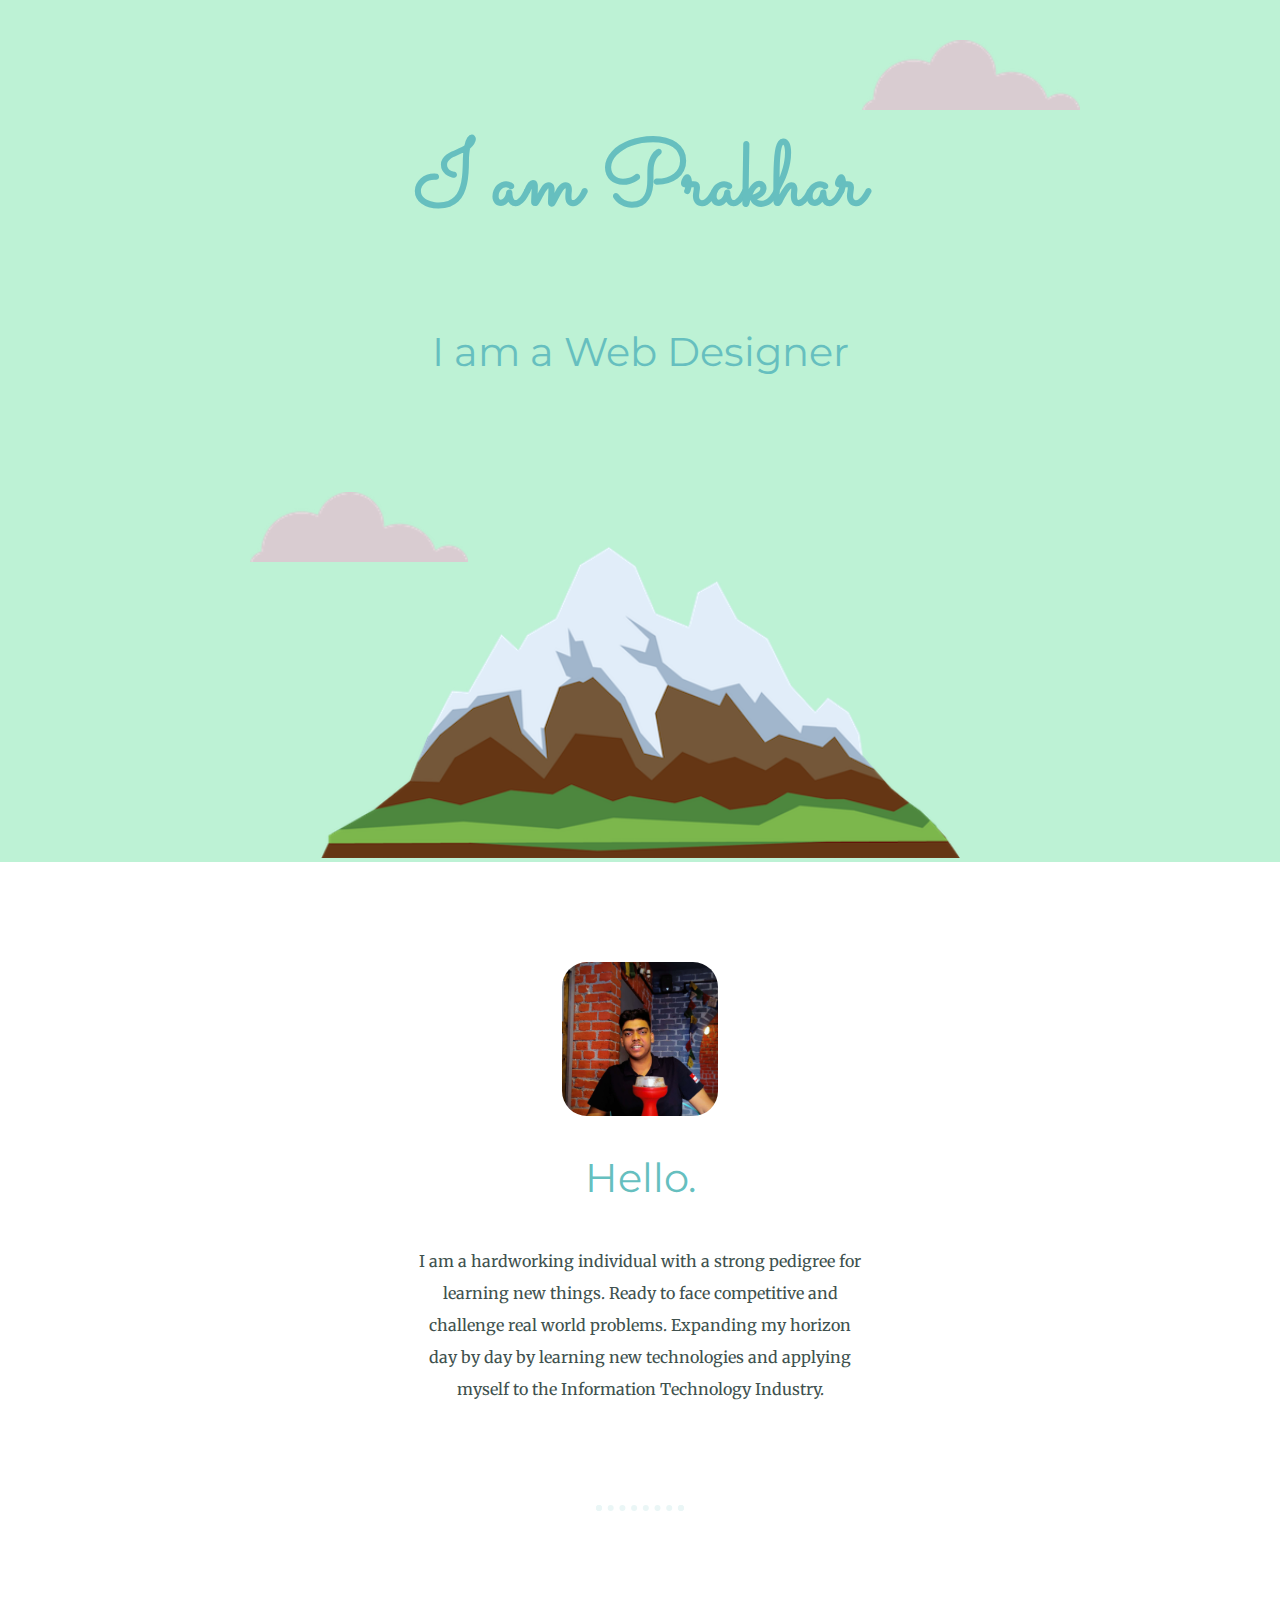
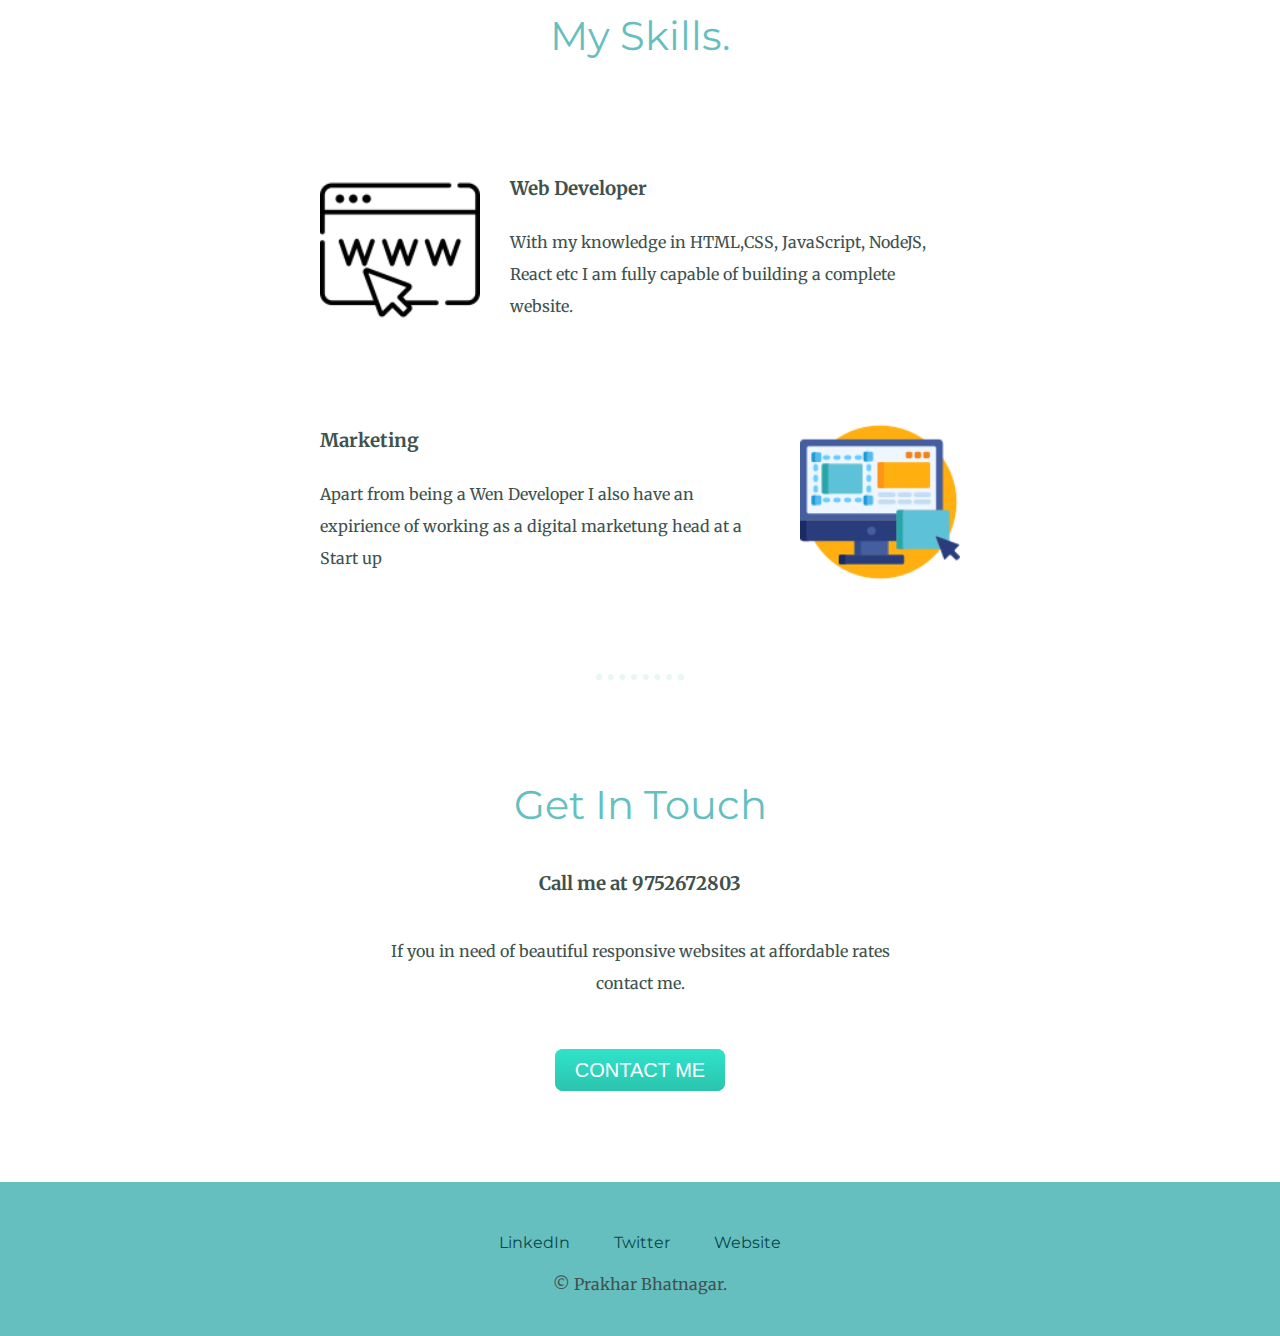
<file: index.html>
<!DOCTYPE html>
<html lang="en">
<head>
    <meta charset="UTF-8">
    <meta http-equiv="X-UA-Compatible" content="IE=edge">
    <meta name="viewport" content="width=device-width, initial-scale=1.0">
    <title>Prakhar</title>
    <link rel="stylesheet" href="style.css">
    <link rel="icon" href="favicon.ico?v=2">
    <link rel="preconnect" href="https://fonts.googleapis.com">
    <link rel="preconnect" href="https://fonts.googleapis.com">
    <link rel="preconnect" href="https://fonts.gstatic.com" crossorigin>
    <link href="https://fonts.googleapis.com/css2?family=Merriweather:wght@300&family=Montserrat:wght@100&family=Sacramento&display=swap" rel="stylesheet">

</head>
<body>
    <div class="top-container">
    <img class="top-cloud" src="cloud.png" alt="cloud">
        
        <h1>I am Prakhar</h1>
        <h2><p>I am a <span> Web </span>Designer</p></h2>
        <img class="bottom-cloud" src="cloud.png" alt="cloud">
        <img class="mountain" src="mountain.png" alt="mountain">
    </div>
    <div class="middle-container">
        <div class="profile">
          <img class="profile" src="Profile.png" alt="">
          <h2>Hello.</h2>
          <p class="intro">I am a hardworking individual with a strong pedigree for learning new things. Ready to face competitive and challenge
            real world problems. Expanding my horizon day by day by learning new technologies and applying myself to the Information Technology Industry.
            </p>
        </div>
        <hr>
        <div class="skills">
          <h2>My Skills.</h2>
          <div class="skill-row">
            <img class="imgo" src="skills.png" alt="">
            <h3>Web Developer</h3>
            <p>With my knowledge in HTML,CSS, JavaScript, NodeJS, React etc I am fully capable of building a complete website.</p>
          </div>
          <div class="skill-row">
            <img class="comp" src="skill.png" alt="">
            <h3>Marketing</h3>
            <p>Apart from being a Wen Developer I also have an expirience of working as a digital marketung head at a Start up</p>
          </div>
        </div>
        <hr>
        <div class="contact-me">
          <h2>Get In Touch</h2>
          <h3>Call me at 9752672803</h3>
          <p class="contact-message">If you in need of beautiful responsive websites at affordable rates contact me.</p>
          <a class="btn" href="mailto:prakharbhatnagar03@email.com">CONTACT ME</a>
        </div>
      </div>
      
      
      <div class="bottom-container">
        <a class="footer-link" href="https://www.linkedin.com/">LinkedIn</a>
        <a class="footer-link" href="https://twitter.com/">Twitter</a>
        <a class="footer-link" href="https://www.appbrewery.co/">Website</a>
        <p class="copyright">© Prakhar Bhatnagar.</p>
      </div>
      
    </div>
</body>
</html>
</file>
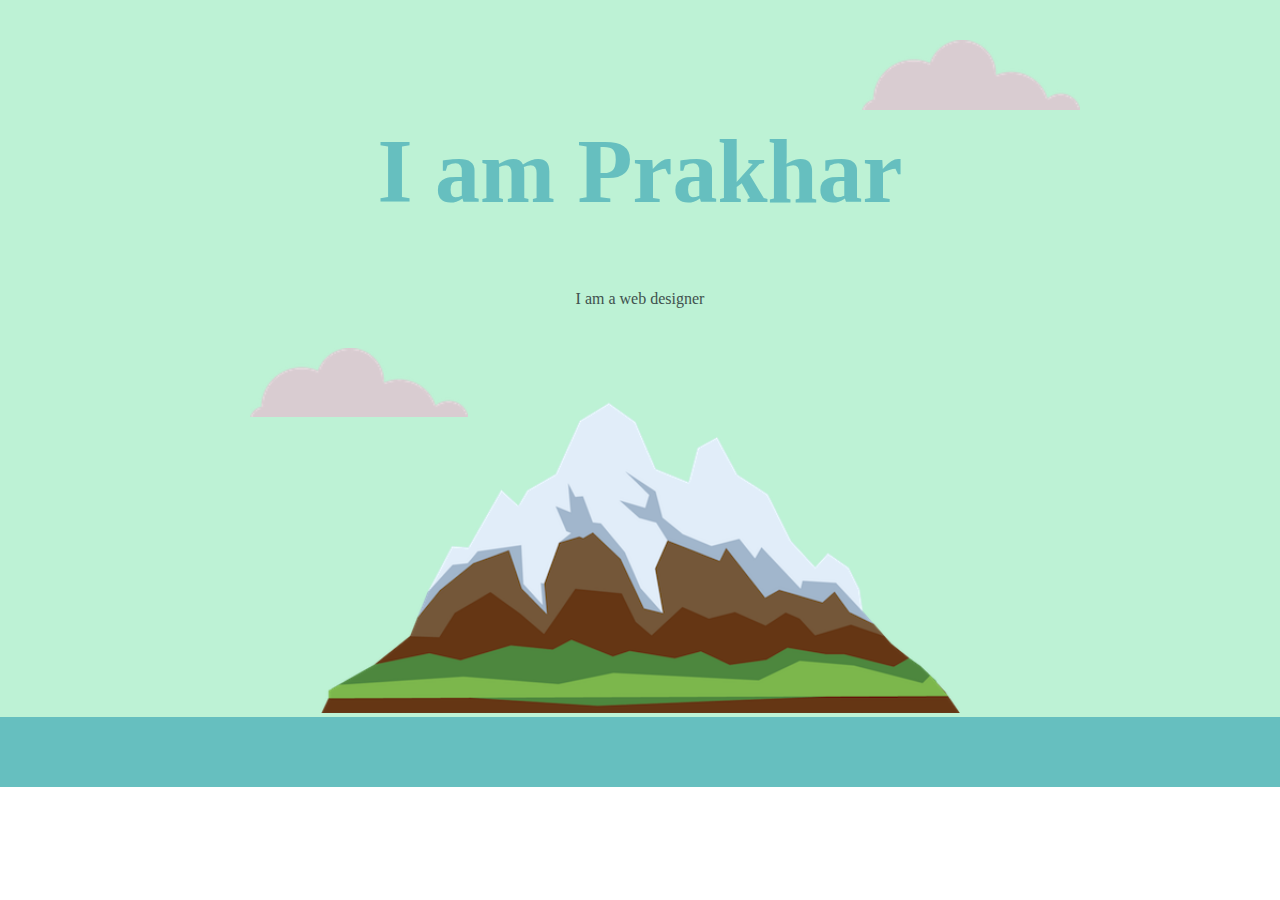
<file: fsfs.html>
<!DOCTYPE html>
<html lang="en">
<head>
    <meta charset="UTF-8">
    <meta http-equiv="X-UA-Compatible" content="IE=edge">
    <meta name="viewport" content="width=device-width, initial-scale=1.0">
    <title>Prakhar</title>
    <link rel="stylesheet" href="style.css">
    <link rel="icon" href="favicon.ico?v=2">
</head>
<body>
    <div class="top-container">
    <img class="top-cloud" src="cloud.png" alt="cloud">
        
        <h1>I am Prakhar</h1>
        <p>I am a <span> web </span>designer</p>
        <img class="bottom-cloud" src="cloud.png" alt="cloud">
        <img class="mountain" src="mountain.png" alt="mountain">
    </div>
    <div class="mid-container">

    </div>
    <div class="bottom-container">
        
    </div>
</body>
</html>
</file>
<file: style.css>
body{
    margin: 0;
    text-align: center;
    font-family: 'Merriweather', serif;
    color: #40514E;
}

h1{
    color: #66BFBF;
    font-size: 5.625rem;
    margin-top: 20px;
    font-family: 'Sacramento', cursive;
}

h2{
    color: #66BFBF;
    font-family: 'Montserrat', sans-serif;
    font-size: 2.5rem;
    font-weight: normal;
    padding-bottom: 10px;
}
.top-container{
    background-color: #BDF2D5;
    position: relative;
   padding-top: 100px;
}

.middle-container{
    padding: 100px 0;
}
 .mountain{
    width: 50%;
}
 .bottom-cloud{
 
    width: 17%;
    position: absolute;
    left: 250px;
    bottom: 300px;

} 
 .top-cloud{
     width: 17%; 
    position: absolute;
    right: 200px; 
     top: 40px; 
}  

.skill-row{
    width: 50%;
    margin:100px auto 100px auto;
    text-align: left;
    line-height: 2;
    
}
.imgo{
    width: 25%;
    float: left;
    margin-right: 30px;
}

.comp{
    width: 25%;
    float: right;
    margin-left: 30px;
}

.intro{
    width: 100%;
    margin: auto;
}

p{
    line-height: 2;
}

hr{
    border: dotted #EAF6F6 6px;
    border-bottom: none;
    width: 6%;
    margin: 100px auto;
}

.contact-message{
    width: 40%;
    margin: 40px auto 60px;
}
.btn {
    background: #30e3cb;
    background-image: -webkit-linear-gradient(top, #30e3cb, #2bc4ad);
    background-image: -moz-linear-gradient(top, #30e3cb, #2bc4ad);
    background-image: -ms-linear-gradient(top, #30e3cb, #2bc4ad);
    background-image: -o-linear-gradient(top, #30e3cb, #2bc4ad);
    background-image: linear-gradient(to bottom, #30e3cb, #2bc4ad);
    -webkit-border-radius: 8;
    -moz-border-radius: 8;
    border-radius: 8px;
    font-family: Arial;
    color: #ffffff;
    font-size: 20px;
    padding: 10px 20px 10px 20px;
    text-decoration: none;
  }
  
  .btn:hover {
    background: #30e3cb;
    background-image: -webkit-linear-gradient(top, #30e3cb, #2ba4c2);
    background-image: -moz-linear-gradient(top, #30e3cb, #2ba4c2);
    background-image: -ms-linear-gradient(top, #30e3cb, #2ba4c2);
    background-image: -o-linear-gradient(top, #30e3cb, #2ba4c2);
    background-image: linear-gradient(to bottom, #30e3cb, #2ba4c2);
    text-decoration: none;
  }
  .bottom-container{
    background-color: #66BFBF;
   padding: 50px 0 20px;
  }

  a{
    color: #08474a;
    font-family: 'Montserrat', sans-serif;
    margin: 10px 20px;
    text-decoration: none;
  }
  a:hover{
    color: #EAF6F6;
  }
  .cophyright{
    color: #EAF6F6;
    font-size: 0.75rem;
    padding: 20px;
  }
  .profile{
    width: 35%;
    margin: auto;
    border-radius: 25px;
  }
</file>
